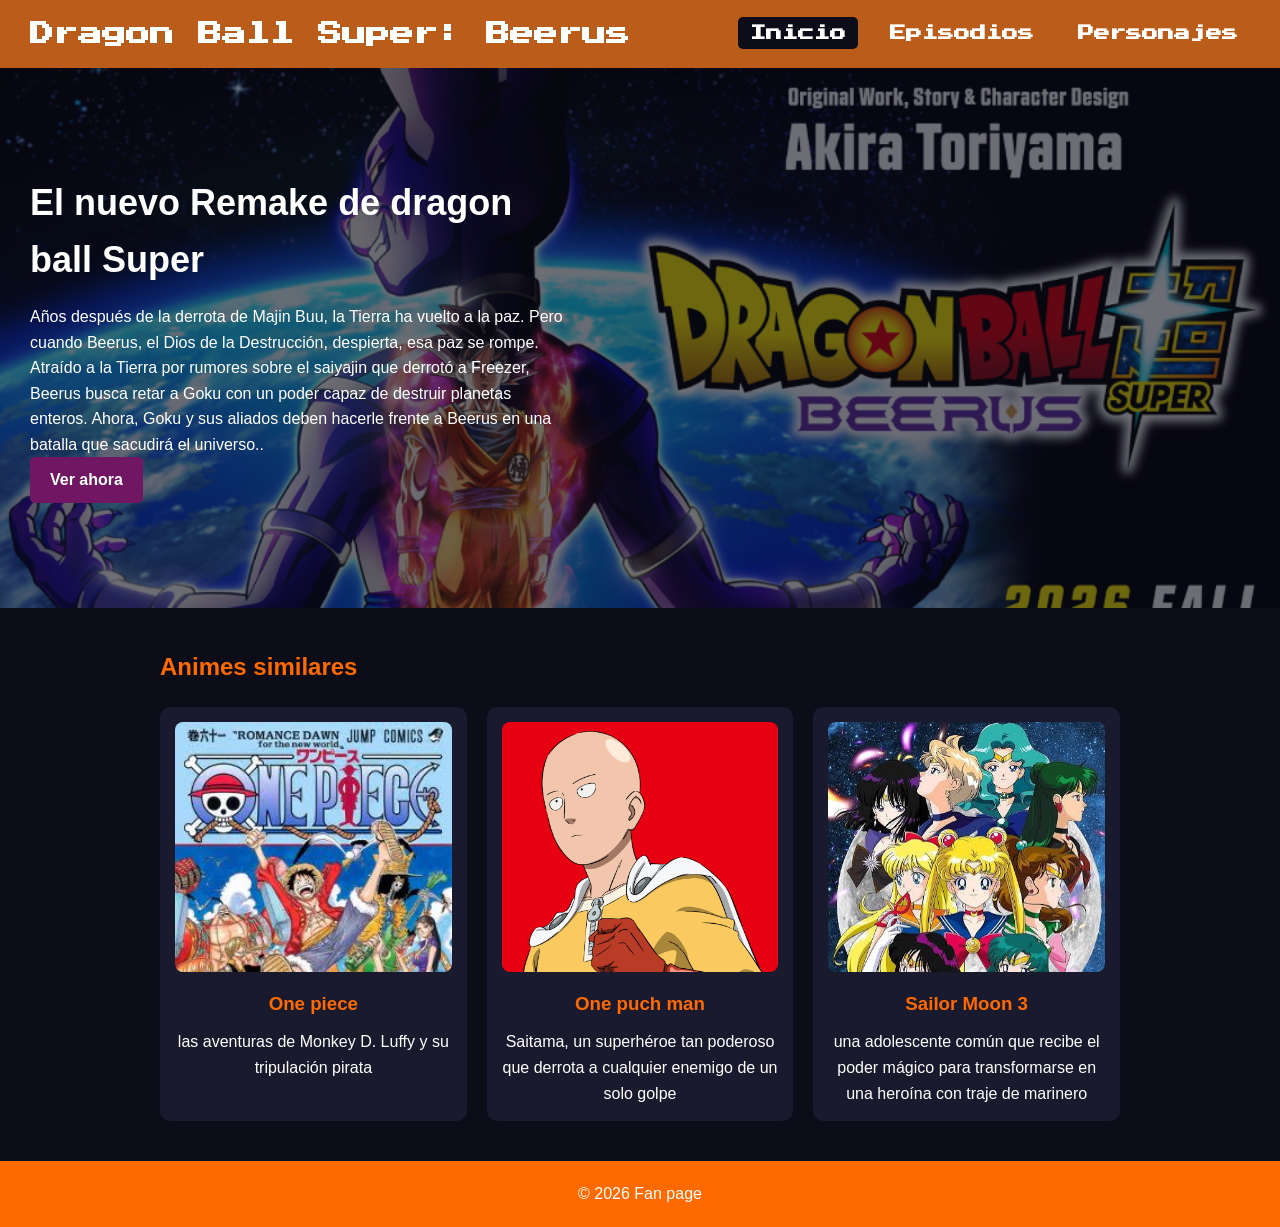
<file: index.html>
<!DOCTYPE html>
<html lang="es">
<head>
    <meta charset="UTF-8">
    <meta name="viewport" content="width=device-width, initial-scale=1.0">
    <title>Dragon Ball Super Beerus</title>
    <link rel="icon" type="image/jpg" href="imagenes/logo.jpg">
    <link rel="stylesheet" href="style.css">
</head>
<body>
    <header>
        <h1 class="logo"><a href="index.html">Dragon Ball Super: Beerus</a></h1>
        <button id="btn-menu" aria-label="Abrir menú">☰</button>
        <nav id="menu">
            <ul>
                <li><a href="index.html" class="activo">Inicio</a></li>
                <li><a href="episodios.html">Episodios</a></li>
                <li><a href="personajes.html">Personajes</a></li>
                
            </ul>
        </nav>
    </header>

    <main>
        <section class="portada">
            <img src="imagenes/portada2.png" alt="Portada de Dragon Ball Super Beerus">
            <div class="portada-texto">
                <h2>El nuevo Remake de dragon ball Super </h2>
                <p>Años después de la derrota de Majin Buu, la Tierra ha vuelto a la paz. Pero cuando Beerus, el Dios de la Destrucción, despierta, esa paz se rompe. Atraído a la Tierra por rumores sobre el saiyajin que derrotó a Freezer, Beerus busca retar a Goku con un poder capaz de destruir planetas enteros. Ahora, Goku y sus aliados deben hacerle frente a Beerus en una batalla que sacudirá el universo..</p>
                <!-- AQUÍ: enlace de YouTube del capítulo -->
                <a href="https://youtu.be/LQOqzG3Fq4s" target="_blank" class="boton">Ver ahora</a>
            </div>
        </section>

        <section class="contenido">
    <h2>Animes similares</h2>
    <div class="tarjetas">
        <div class="tarjeta">
         
            <img src="imagenes/anime1.jpg" alt="Nombre del anime 1">
            <h3>One piece</h3>
            <p> las aventuras de Monkey D. Luffy y su tripulación pirata</p>
        </div>
        <div class="tarjeta">
            <img src="imagenes/anime2.png" alt="Nombre del anime 2">
            <h3>One puch man</h3>
            <p>Saitama, un superhéroe tan poderoso que derrota a cualquier enemigo de un solo golpe</p>
        </div>
        <div class="tarjeta">
            <img src="imagenes/anime3.jpg" alt="Nombre del anime 3">
            <h3>Sailor Moon 3</h3>
            <p>una adolescente común que recibe el poder mágico para transformarse en una heroína con traje de marinero</p>
        </div>
    </div>
</section>
    </main>

    <footer>
        <p>&copy; <span id="anio"></span> Fan page</p>
    </footer>

    <script src="script.js"></script>
</body>
</html>
</file>
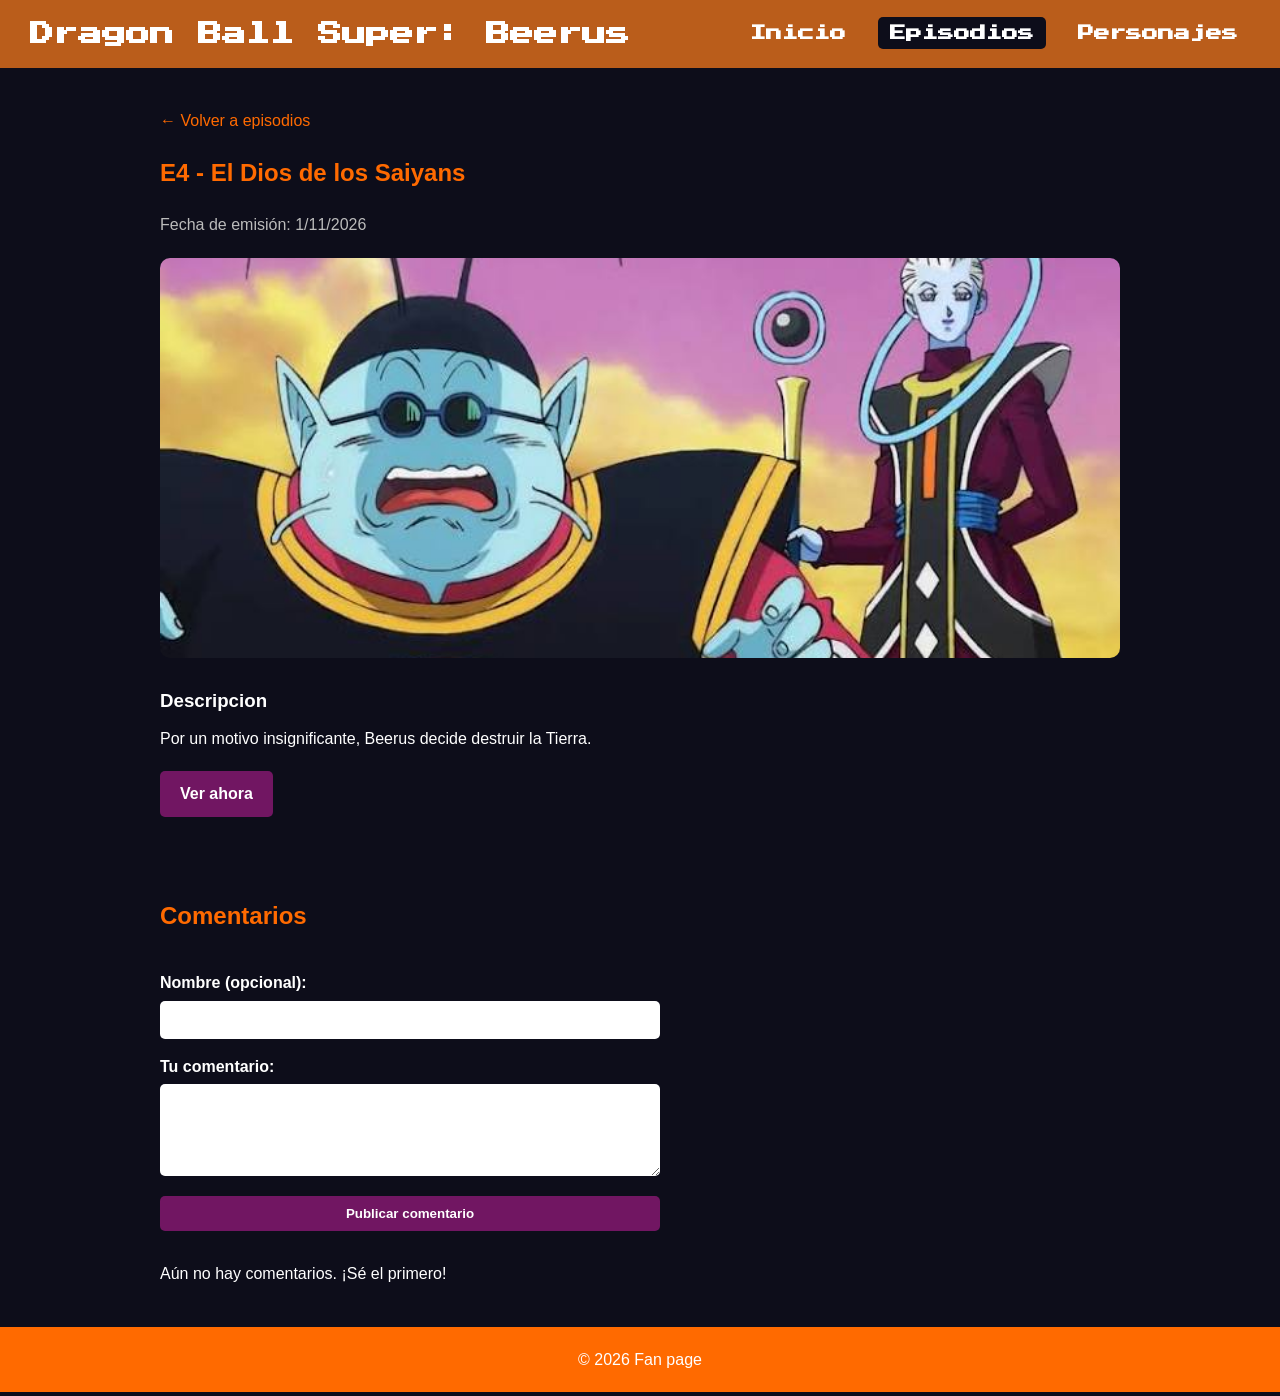
<file: episodeo4.html>
<!DOCTYPE html>
<html lang="es">
<head>
    <meta charset="UTF-8">
    <meta name="viewport" content="width=device-width, initial-scale=1.0">
    <title>Episodio 4 - Dragon Ball Super Beerus</title>
    <link rel="icon" type="image/jpeg" href="imagenes/logo.jpg">
    <link rel="stylesheet" href="style.css">
</head>
<body>
    <header>
       <h1 class="logo"><a href="index.html">Dragon Ball Super: Beerus</a></h1>
        <button id="btn-menu" aria-label="Abrir menú">☰</button>
        <nav id="menu">
            <ul>
                <li><a href="index.html">Inicio</a></li>
                <li><a href="episodios.html" class="activo">Episodios</a></li>
                <li><a href="personajes.html">Personajes</a></li>
            </ul>
        </nav>
    </header>

    <main>
        <section class="contenido">
            <a href="episodios.html" class="volver">← Volver a episodios</a>

            <h2>E4 - El Dios de los Saiyans</h2>
            <p class="fecha">Fecha de emisión: 1/11/2026</p>

            <img src="imagenes/cap4.jpg" alt="Episodio 4" class="imagen-episodio">

            <h3>Descripcion</h3>
            <p>Por un motivo insignificante, Beerus decide destruir la Tierra.</p>

            <a href="https://youtu.be/HSBAuwZpLYQ" target="_blank" class="boton">Ver ahora</a>
        </section>

        <section class="contenido">
            <h2>Comentarios</h2>

            <!-- data-episodio: debe ser distinto en cada página (1, 2, 3...) -->
            <form id="form-comentario" data-episodio="4">
                <label for="nombre-comentario">Nombre (opcional):</label>
                <input type="text" id="nombre-comentario" maxlength="30">

                <label for="texto-comentario">Tu comentario:</label>
                <textarea id="texto-comentario" rows="4" required></textarea>

                <button type="submit" class="boton">Publicar comentario</button>
            </form>

            <div id="lista-comentarios"></div>
        </section>
    </main>

    <footer>
        <p>&copy; <span id="anio"></span> Fan page</p>
    </footer>

    <script src="script.js"></script>
</body>
</html>
</file>
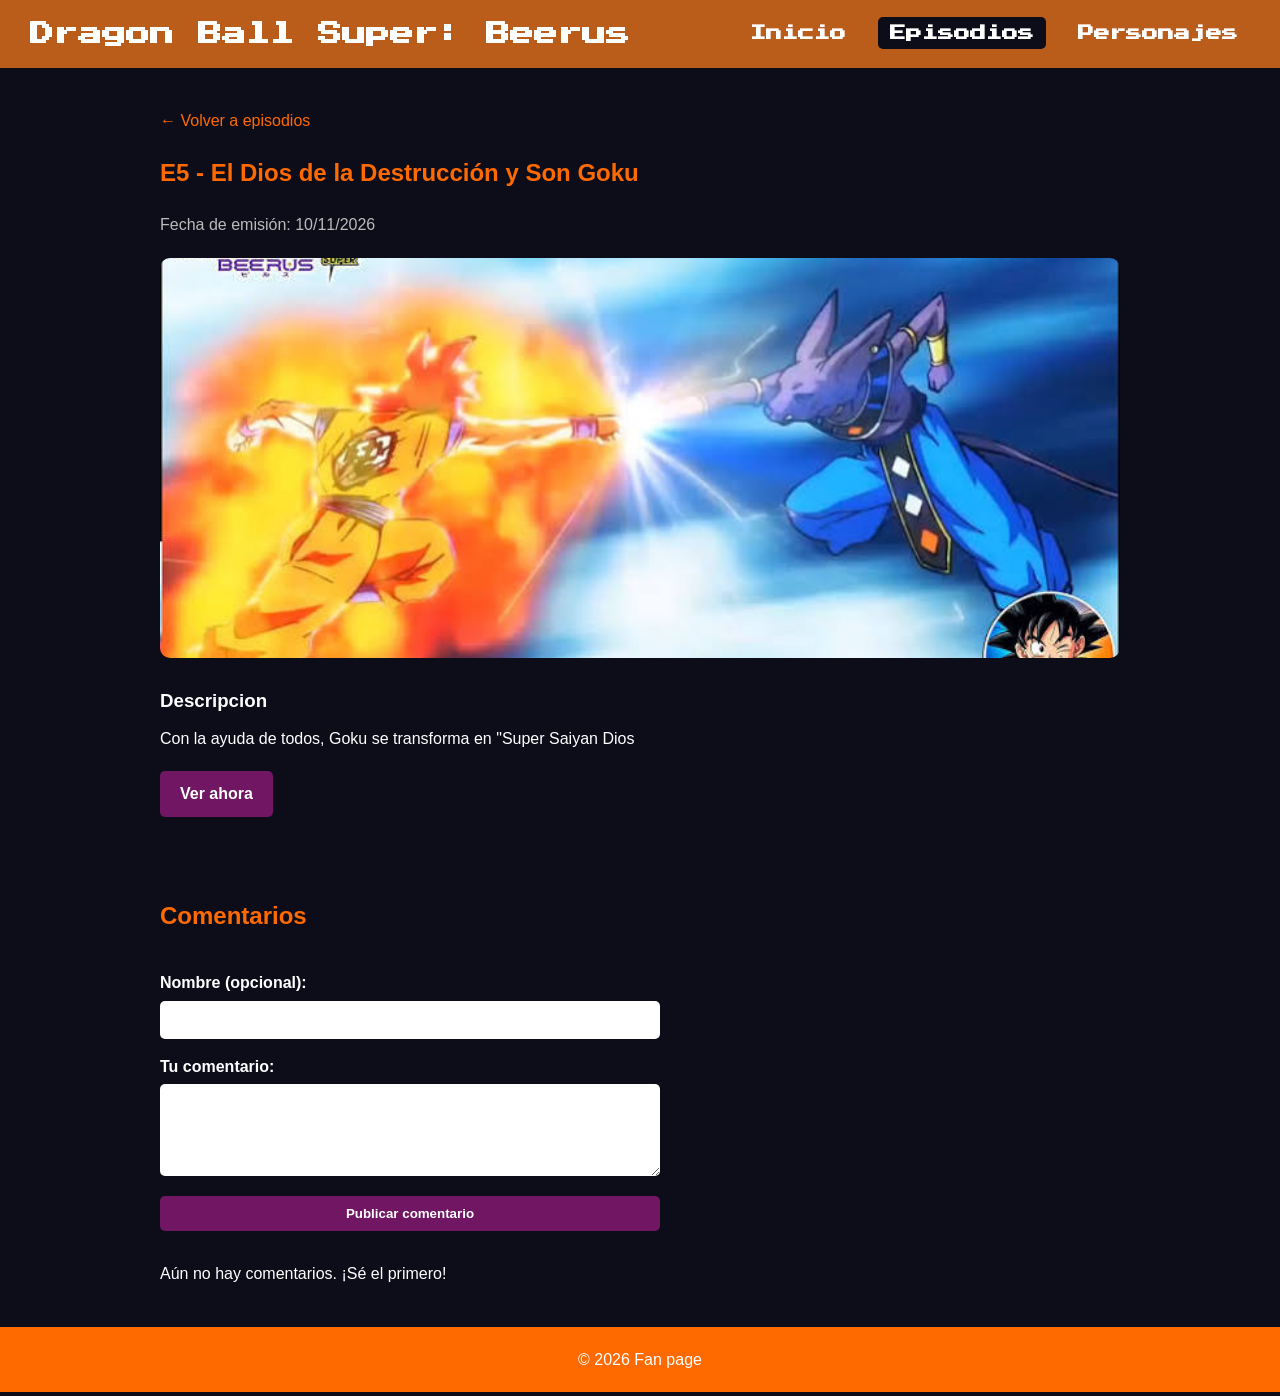
<file: episodeo5.html>
<!DOCTYPE html>
<html lang="es">
<head>
    <meta charset="UTF-8">
    <meta name="viewport" content="width=device-width, initial-scale=1.0">
    <title>Episodio 5 - Dragon Ball Super Beerus</title>
    <link rel="icon" type="image/jpeg" href="imagenes/logo.jpg">
    <link rel="stylesheet" href="style.css">
</head>
<body>
    <header>
       <h1 class="logo"><a href="index.html">Dragon Ball Super: Beerus</a></h1>
        <button id="btn-menu" aria-label="Abrir menú">☰</button>
        <nav id="menu">
            <ul>
                <li><a href="index.html">Inicio</a></li>
                <li><a href="episodios.html" class="activo">Episodios</a></li>
                <li><a href="personajes.html">Personajes</a></li>
            </ul>
        </nav>
    </header>

    <main>
        <section class="contenido">
            <a href="episodios.html" class="volver">← Volver a episodios</a>

            <h2>E5 - El Dios de la Destrucción y Son Goku</h2>
            <p class="fecha">Fecha de emisión: 10/11/2026</p>

            <img src="imagenes/cap5.jpg" alt="Episodio 5" class="imagen-episodio">

            <h3>Descripcion</h3>
            <p>Con la ayuda de todos, Goku se transforma en "Super Saiyan Dios</p>

            <a href="https://youtu.be/Xa9CxnoFup0" target="_blank" class="boton">Ver ahora</a>
        </section>

        <section class="contenido">
            <h2>Comentarios</h2>

            
            <form id="form-comentario" data-episodio="5">
                <label for="nombre-comentario">Nombre (opcional):</label>
                <input type="text" id="nombre-comentario" maxlength="30">

                <label for="texto-comentario">Tu comentario:</label>
                <textarea id="texto-comentario" rows="4" required></textarea>

                <button type="submit" class="boton">Publicar comentario</button>
            </form>

            <div id="lista-comentarios"></div>
        </section>
    </main>

    <footer>
        <p>&copy; <span id="anio"></span> Fan page</p>
    </footer>

    <script src="script.js"></script>
</body>
</html>
</file>
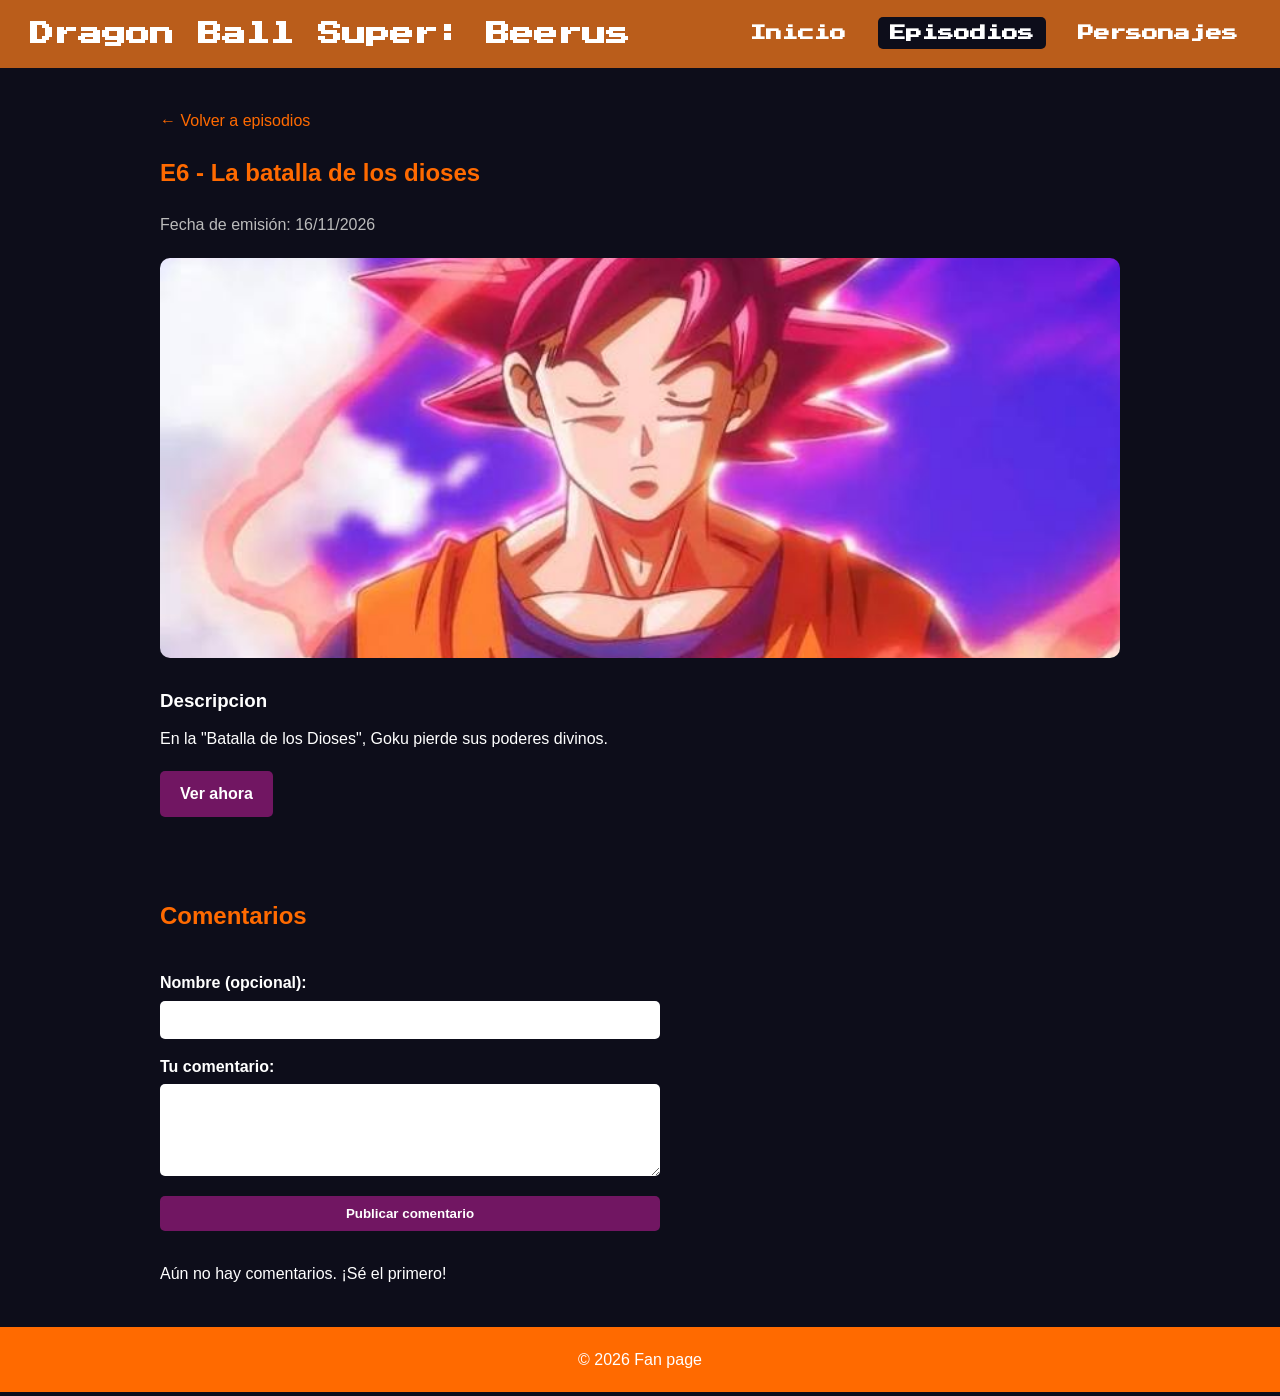
<file: episodeo6.html>
<!DOCTYPE html>
<html lang="es">
<head>
    <meta charset="UTF-8">
    <meta name="viewport" content="width=device-width, initial-scale=1.0">
    <title>Episodio 6 - Dragon Ball Super Beerus</title>
    <link rel="icon" type="image/jpeg" href="imagenes/logo.jpg">
    <link rel="stylesheet" href="style.css">
</head>
<body>
    <header>
        <h1 class="logo"><a href="index.html">Dragon Ball Super: Beerus</a></h1>
        <button id="btn-menu" aria-label="Abrir menú">☰</button>
        <nav id="menu">
            <ul>
                <li><a href="index.html">Inicio</a></li>
                <li><a href="episodios.html" class="activo">Episodios</a></li>
                <li><a href="personajes.html">Personajes</a></li>
            </ul>
        </nav>
    </header>

    <main>
        <section class="contenido">
            <a href="episodios.html" class="volver">← Volver a episodios</a>

            <h2>E6 - La batalla de los dioses</h2>
            <p class="fecha">Fecha de emisión: 16/11/2026</p>

            <img src="imagenes/cap6.jpg" alt="Episodio 1" class="imagen-episodio">

            <h3>Descripcion</h3>
            <p>En la "Batalla de los Dioses", Goku pierde sus poderes divinos.</p>

            <a href="https://youtu.be/ngo_YQXFPAA" target="_blank" class="boton">Ver ahora</a>
        </section>

        <section class="contenido">
            <h2>Comentarios</h2>

            <form id="form-comentario" data-episodio="6">
                <label for="nombre-comentario">Nombre (opcional):</label>
                <input type="text" id="nombre-comentario" maxlength="30">

                <label for="texto-comentario">Tu comentario:</label>
                <textarea id="texto-comentario" rows="4" required></textarea>

                <button type="submit" class="boton">Publicar comentario</button>
            </form>

            <div id="lista-comentarios"></div>
        </section>
    </main>

    <footer>
        <p>&copy; <span id="anio"></span> Fan page</p>
    </footer>

    <script src="script.js"></script>
</body>
</html>
</file>
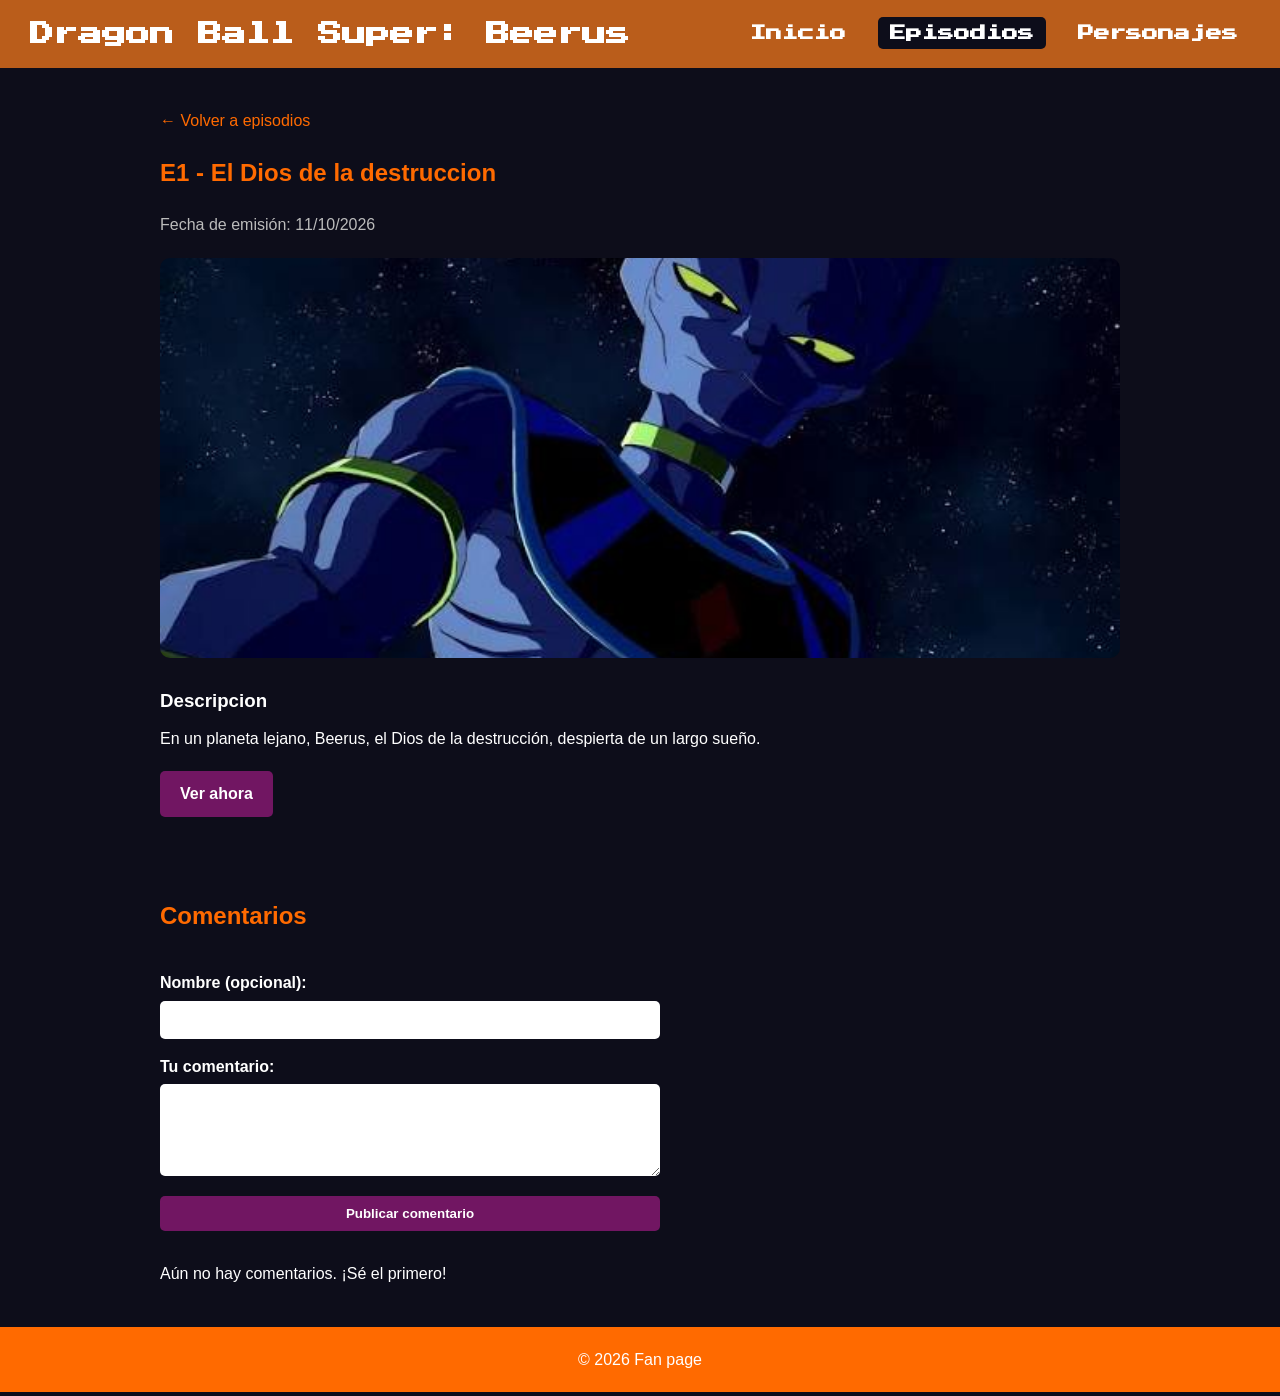
<file: episodio1.html>
<!DOCTYPE html>
<html lang="es">
<head>
    <meta charset="UTF-8">
    <meta name="viewport" content="width=device-width, initial-scale=1.0">
    <title>Episodio 1 - Dragon Ball Super Beerus</title>
    <link rel="icon" type="image/jpeg" href="imagenes/logo.jpg">
    <link rel="stylesheet" href="style.css">
</head>
<body>
    <header>
        <h1 class="logo"><a href="index.html">Dragon Ball Super: Beerus</a></h1>
        <button id="btn-menu" aria-label="Abrir menú">☰</button>
        <nav id="menu">
            <ul>
                <li><a href="index.html">Inicio</a></li>
                <li><a href="episodios.html" class="activo">Episodios</a></li>
                <li><a href="personajes.html">Personajes</a></li>
            </ul>
        </nav>
    </header>

    <main>
        <section class="contenido">
            <a href="episodios.html" class="volver">← Volver a episodios</a>

            <h2>E1 - El Dios de la destruccion</h2>
            <p class="fecha">Fecha de emisión: 11/10/2026</p>

            <img src="imagenes/cap11.jpg" alt="Episodio 1" class="imagen-episodio">

            <h3>Descripcion</h3>
            <p>En un planeta lejano, Beerus, el Dios de la destrucción, despierta de un largo sueño.</p>

            <a href="https://youtu.be/LQOqzG3Fq4s" target="_blank" class="boton">Ver ahora</a>
        </section>

        <section class="contenido">
            <h2>Comentarios</h2>

            <form id="form-comentario" data-episodio="1">
                <label for="nombre-comentario">Nombre (opcional):</label>
                <input type="text" id="nombre-comentario" maxlength="30">

                <label for="texto-comentario">Tu comentario:</label>
                <textarea id="texto-comentario" rows="4" required></textarea>

                <button type="submit" class="boton">Publicar comentario</button>
            </form>

            <div id="lista-comentarios"></div>
        </section>
    </main>

    <footer>
        <p>&copy; <span id="anio"></span> Fan page</p>
    </footer>

    <script src="script.js"></script>
</body>
</html>
</file>
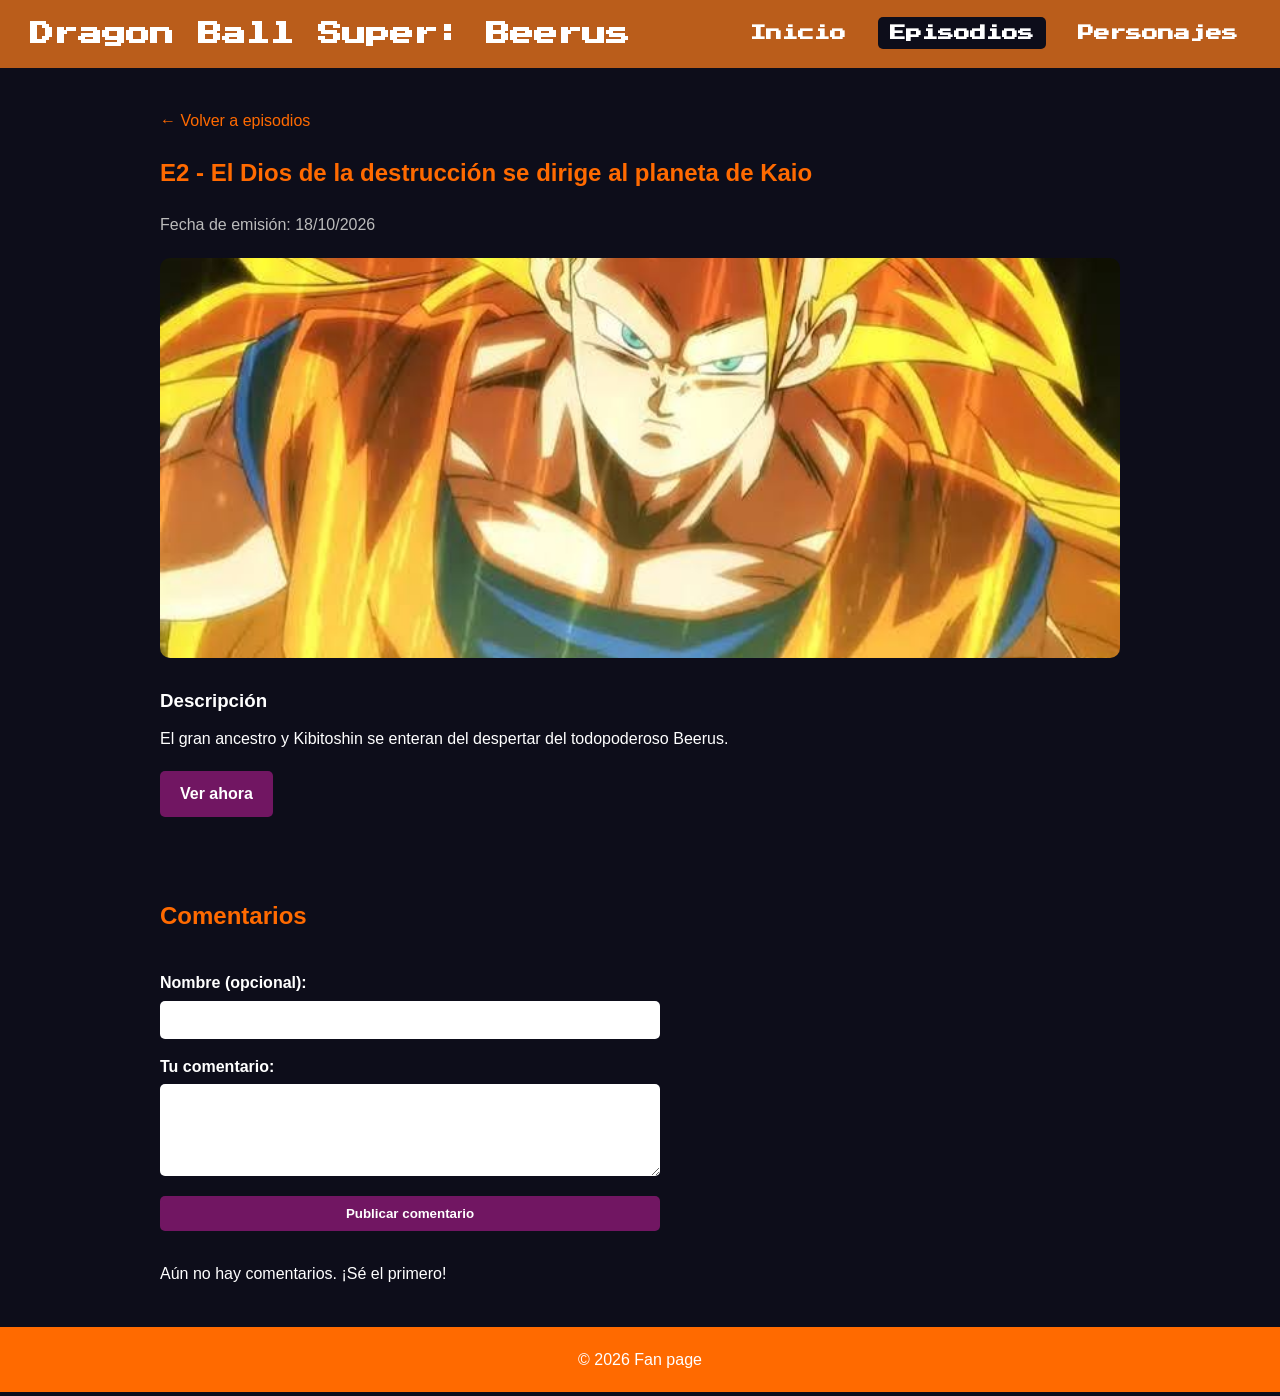
<file: episodio2.html>
<!DOCTYPE html>
<html lang="es">
<head>
    <meta charset="UTF-8">
    <meta name="viewport" content="width=device-width, initial-scale=1.0">
    <title>Episodio 2 - Dragon Ball Super Beerus</title>
    <link rel="icon" type="image/jpeg" href="imagenes/logo.jpg">
    <link rel="stylesheet" href="style.css">
</head>
<body>
    <header>
        <h1 class="logo"><a href="index.html">Dragon Ball Super: Beerus</a></h1>
        <button id="btn-menu" aria-label="Abrir menú">☰</button>
        <nav id="menu">
            <ul>
                <li><a href="index.html">Inicio</a></li>
                <li><a href="episodios.html" class="activo">Episodios</a></li>
                <li><a href="personajes.html">Personajes</a></li>
            </ul>
        </nav>
    </header>

    <main>
        <section class="contenido">
            <a href="episodios.html" class="volver">← Volver a episodios</a>

            <h2>E2 - El Dios de la destrucción se dirige al planeta de Kaio</h2>
            <p class="fecha">Fecha de emisión: 18/10/2026</p>

           
            <img src="imagenes/CAP2.jpg" alt="Episodio 3" class="imagen-episodio">

            <h3>Descripción</h3>
           
            <p>El gran ancestro y Kibitoshin se enteran del despertar del todopoderoso Beerus.</p>

           
            <a href="https://youtu.be/M_xGDUwLUyQ" class="boton">Ver ahora</a>
        </section>

        <section class="contenido">
            <h2>Comentarios</h2>

            <form id="form-comentario" data-episodio="2">
                <label for="nombre-comentario">Nombre (opcional):</label>
                <input type="text" id="nombre-comentario" maxlength="30">

                <label for="texto-comentario">Tu comentario:</label>
                <textarea id="texto-comentario" rows="4" required></textarea>

                <button type="submit" class="boton">Publicar comentario</button>
            </form>

            <div id="lista-comentarios"></div>
        </section>
    </main>

    <footer>
        <p>&copy; <span id="anio"></span> Fan page</p>
    </footer>

    <script src="script.js"></script>
</body>
</html>
</file>
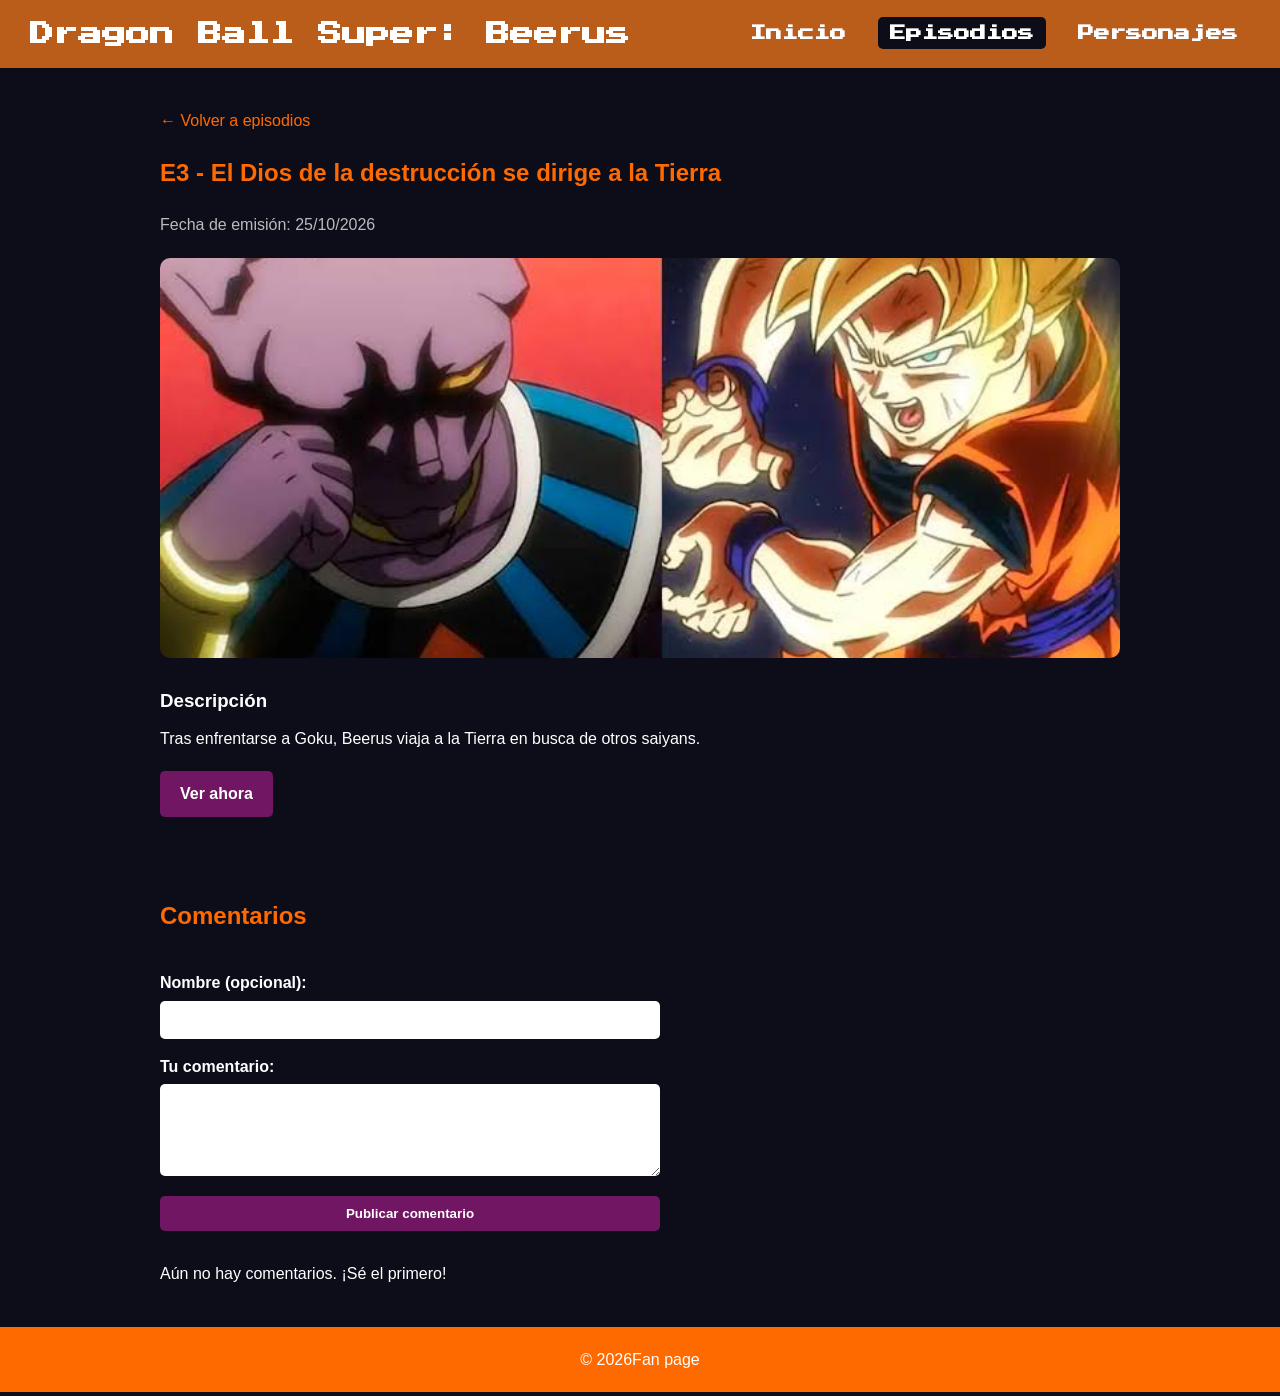
<file: episodio3.html>
<!DOCTYPE html>
<html lang="es">
<head>
    <meta charset="UTF-8">
    <meta name="viewport" content="width=device-width, initial-scale=1.0">
    <title>Episodio 3 - Dragon Ball Super Beerus</title>
    <link rel="icon" type="image/jpg" href="imagenes/logo.jpg">
    <link rel="stylesheet" href="style.css">
</head>
<body>
    <header>
       <h1 class="logo"><a href="index.html">Dragon Ball Super: Beerus</a></h1>
        <button id="btn-menu" aria-label="Abrir menú">☰</button>
        <nav id="menu">
            <ul>
                <li><a href="index.html">Inicio</a></li>
                <li><a href="episodios.html" class="activo">Episodios</a></li>
                <li><a href="personajes.html">Personajes</a></li>
            </ul>
        </nav>
    </header>

    <main>
        <section class="contenido">
            <a href="episodios.html" class="volver">← Volver a episodios</a>

            <h2>E3 - El Dios de la destrucción se dirige a la Tierra</h2>
            <p class="fecha">Fecha de emisión: 25/10/2026</p>

           
            <img src="imagenes/cap3.jpg" alt="Episodio 3" class="imagen-episodio">

            <h3>Descripción</h3>

            <p>Tras enfrentarse a Goku, Beerus viaja a la Tierra en busca de otros saiyans.</p>

         
            <a href="https://youtu.be/JRdXaloClxY" target="_blank" class="boton">Ver ahora</a>
        </section>

        <section class="contenido">
            <h2>Comentarios</h2>

            <form id="form-comentario" data-episodio="3">
                <label for="nombre-comentario">Nombre (opcional):</label>
                <input type="text" id="nombre-comentario" maxlength="30">

                <label for="texto-comentario">Tu comentario:</label>
                <textarea id="texto-comentario" rows="4" required></textarea>

                <button type="submit" class="boton">Publicar comentario</button>
            </form>

            <div id="lista-comentarios"></div>
        </section>
    </main>

    <footer>
        <p>&copy; <span id="anio"></span>Fan page</p>
    </footer>

    <script src="script.js"></script>
</body>
</html>
</file>
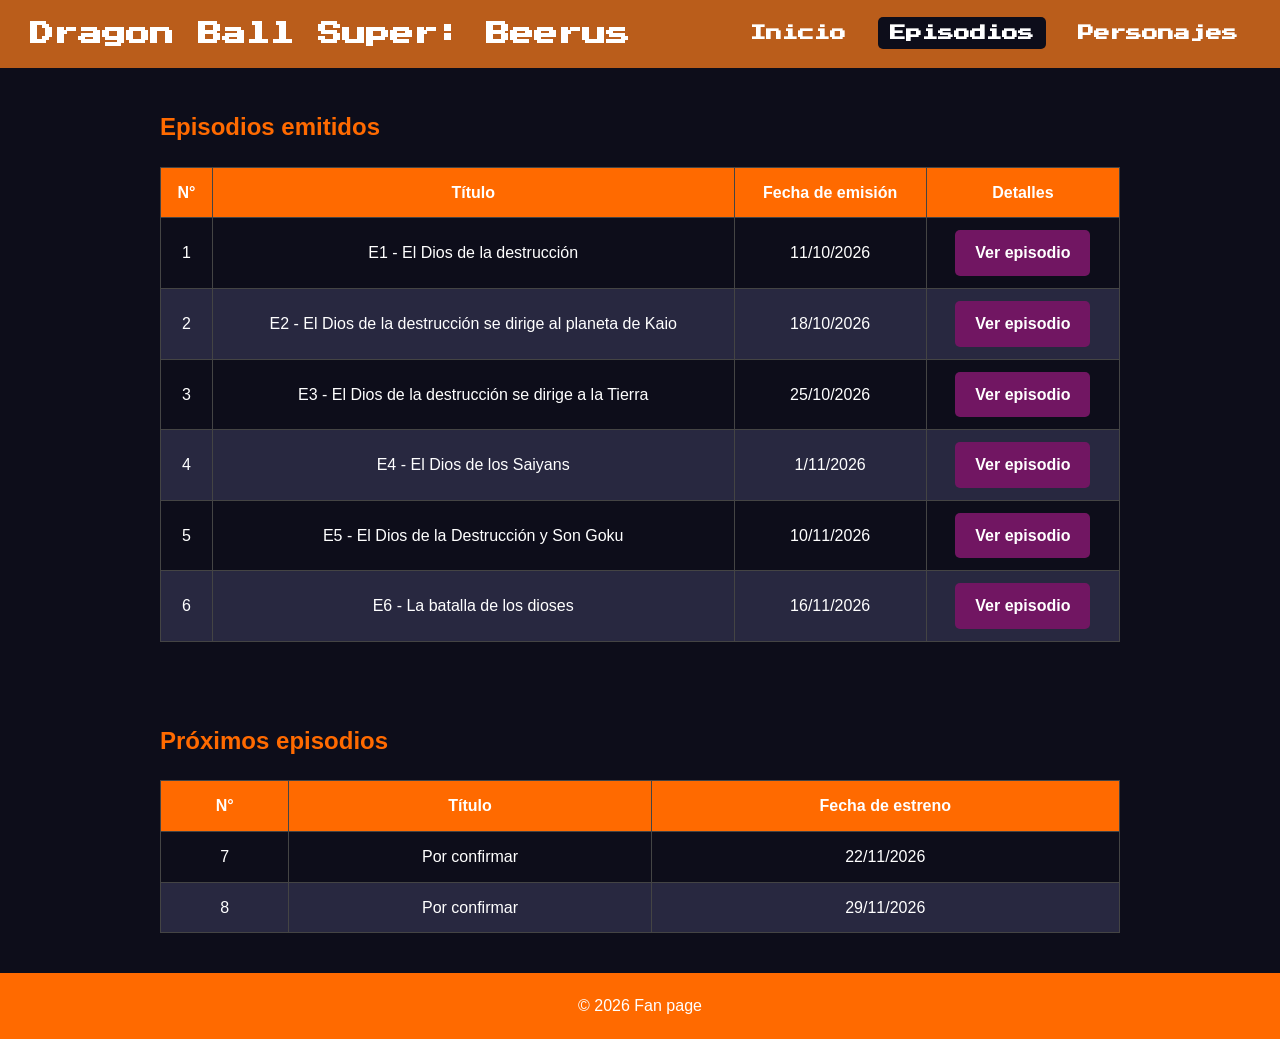
<file: episodios.html>
<!DOCTYPE html>
<html lang="es">
<head>
    <meta charset="UTF-8">
    <meta name="viewport" content="width=device-width, initial-scale=1.0">
    <title>Dragon Ball Super Beerus - Episodios</title>
    <link rel="icon" type="image/jpg" href="imagenes/logo.jpg">
    <link rel="stylesheet" href="style.css">
</head>
<body>
    <header>
        <h1 class="logo"><a href="index.html">Dragon Ball Super: Beerus</a></h1>
        <button id="btn-menu" aria-label="Abrir menú">☰</button>
        <nav id="menu">
            <ul>
                <li><a href="index.html">Inicio</a></li>
                <li><a href="episodios.html" class="activo">Episodios</a></li>
                <li><a href="personajes.html">Personajes</a></li>
            </ul>
        </nav>
    </header>

    <main>
        <section class="contenido">
            <h2>Episodios emitidos</h2>
            <div class="tabla-contenedor">
                <table>
                    <thead>
                        <tr>
                            <th>N°</th>
                            <th>Título</th>
                            <th>Fecha de emisión</th>
                            <th>Detalles</th>
                        </tr>
                    </thead>
                    <tbody>
                        <tr>
                            <td>1</td>
                            <td>E1 - El Dios de la destrucción</td>
                            <td>11/10/2026</td>
                            <td><a href="episodio1.html" class="boton">Ver episodio</a></td>
                        </tr>
                        <tr>
                            <td>2</td>
                            <td>E2 - El Dios de la destrucción se dirige al planeta de Kaio</td>
                            <td>18/10/2026</td>
                            <td><a href="episodio2.html" class="boton">Ver episodio</a></td>
                        </tr>
                        <tr>
                            <td>3</td>
                            <td>E3 - El Dios de la destrucción se dirige a la Tierra</td>
                            <td>25/10/2026</td>
                            <td><a href="episodio3.html" class="boton">Ver episodio</a></td>
                        </tr>
                        <tr>
                            <td>4</td>
                            <td>E4 - El Dios de los Saiyans</td>
                            <td>1/11/2026</td>
                            <td><a href="episodeo4.html" class="boton">Ver episodio</a></td>
                        </tr>
                        <tr>
                            <td>5</td>
                            <td>E5 - El Dios de la Destrucción y Son Goku</td>
                            <td>10/11/2026</td>
                            <td><a href="episodeo5.html" class="boton">Ver episodio</a></td>
                        </tr>
                        <tr>
                            <td>6</td>
                            <td>E6 - La batalla de los dioses</td>
                            <td>16/11/2026</td>
                            <td><a href="episodeo6.html" class="boton">Ver episodio</a></td>
                        </tr>
                    </tbody>
                </table>
            </div>
        </section>

        <section class="contenido">
            <h2>Próximos episodios</h2>
            <div class="tabla-contenedor">
                <table>
                    <thead>
                        <tr>
                            <th>N°</th>
                            <th>Título</th>
                            <th>Fecha de estreno</th>
                        </tr>
                    </thead>
                    <tbody>
                        <tr>
                            <td>7</td>
                            <td>Por confirmar</td>
                            <td>22/11/2026</td>
                        </tr>
                        <tr>
                            <td>8</td>
                            <td>Por confirmar</td>
                            <td>29/11/2026</td>
                        </tr>
                    </tbody>
                </table>
            </div>
        </section>
    </main>

    <footer>
        <p>&copy; <span id="anio"></span> Fan page</p>
    </footer>

    <script src="script.js"></script>
</body>
</html>
</file>
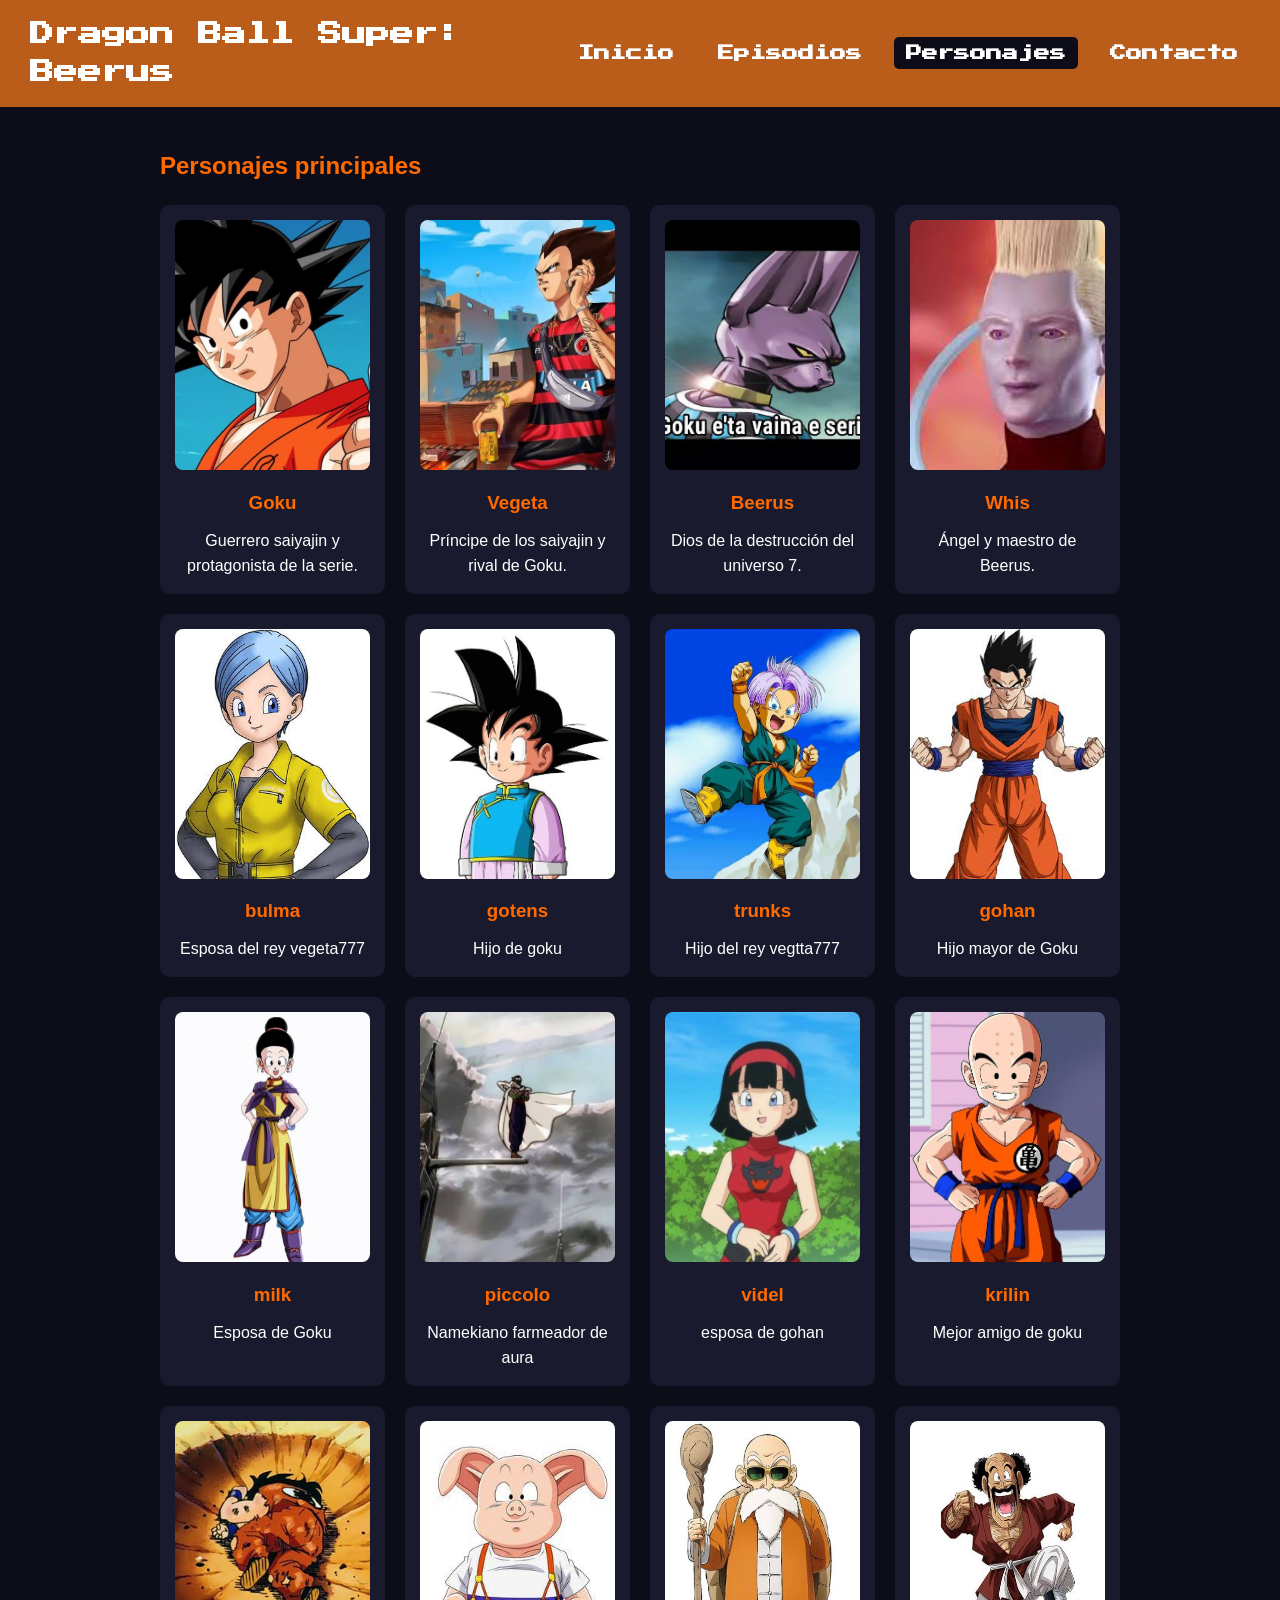
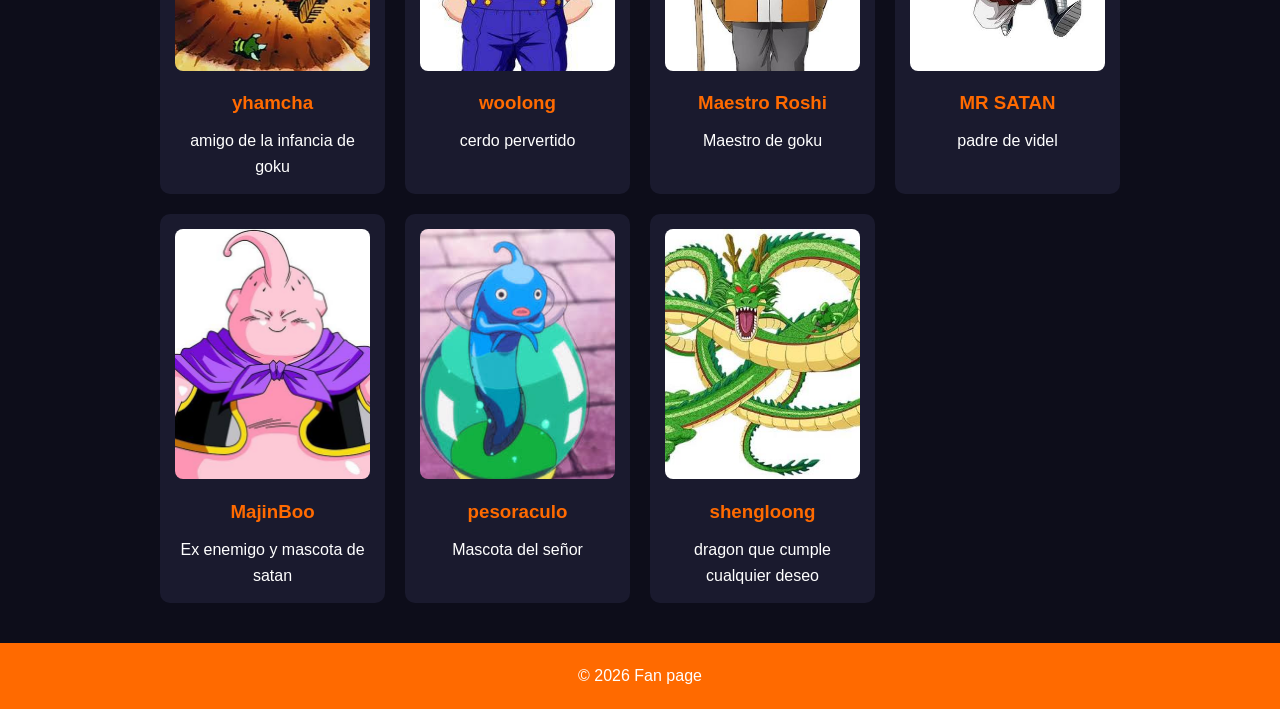
<file: personajes.html>
<!DOCTYPE html>
<html lang="es">
<head>
    <meta charset="UTF-8">
    <meta name="viewport" content="width=device-width, initial-scale=1.0">
    <title>Dragon Ball Super Beerus - Personajes</title>
    <link rel="icon" type="image/jpg" href="imagenes/logo.jpg">
    <link rel="stylesheet" href="style.css">
</head>
<body>
    <header>
        <h1 class="logo"><a href="index.html">Dragon Ball Super: Beerus</a></h1>
        <button id="btn-menu" aria-label="Abrir menú">☰</button>
        <nav id="menu">
            <ul>
                <li><a href="index.html">Inicio</a></li>
                <li><a href="episodios.html">Episodios</a></li>
                <li><a href="personajes.html" class="activo">Personajes</a></li>
                <li><a href="contacto.html">Contacto</a></li>
            </ul>
        </nav>
    </header>

    <main>
        <section class="contenido">
            <h2>Personajes principales</h2>
            <div class="tarjetas">
                <div class="tarjeta">
                    <!-- AQUÍ: imagen de Goku -->
                    <img src="imagenes/goku.png" alt="Goku">
                    <h3>Goku</h3>
                    <p>Guerrero saiyajin y protagonista de la serie.</p>
                </div>
                <div class="tarjeta">
                    <!-- AQUÍ: imagen de Vegeta -->
                    <img src="imagenes/vegetta.jpg" alt="Vegeta">
                    <h3>Vegeta</h3>
                    <p>Príncipe de los saiyajin y rival de Goku.</p>
                </div>
                <div class="tarjeta">
                    <!-- AQUÍ: imagen de Beerus -->
                    <img src="imagenes/bills.jpg" alt="Beerus">
                    <h3>Beerus</h3>
                    <p>Dios de la destrucción del universo 7.</p>
                </div>
                <div class="tarjeta">
                    <!-- AQUÍ: imagen de Whis -->
                    <img src="imagenes/whis.jpg" alt="Whis">
                    <h3>Whis</h3>
                    <p>Ángel y maestro de Beerus.</p>
                </div>
                 <div class="tarjeta">
                    <img src="imagenes/bulma.jpg" alt="Whis">
                    <h3>bulma</h3>
                    <p>Esposa del rey vegeta777</p>
                </div>
                 <div class="tarjeta">
                    <img src="imagenes/goten.jpg" alt="Whis">
                    <h3>gotens</h3>
                    <p>Hijo de goku</p>
                </div>
                 <div class="tarjeta">
                    <img src="imagenes/trunks.jpg" alt="Whis">
                    <h3>trunks</h3>
                    <p>Hijo del rey vegtta777</p>
                </div>
                 <div class="tarjeta">
                    <img src="imagenes/gohan.jpg" alt="Whis">
                    <h3>gohan</h3>
                    <p>Hijo mayor de Goku</p>
                </div>
                 <div class="tarjeta">
                    <img src="imagenes/milk.jpg" alt="Whis">
                    <h3>milk</h3>
                    <p>Esposa de Goku</p>
                </div>
                 <div class="tarjeta">
                    <img src="imagenes/piccolo.jpg" alt="Whis">
                    <h3>piccolo</h3>
                    <p>Namekiano farmeador de aura</p>
                </div>
                 <div class="tarjeta">
                    <img src="imagenes/videl.jpg" alt="Whis">
                    <h3>videl</h3>
                    <p>esposa de gohan</p>
                </div>
                 <div class="tarjeta">
                    <img src="imagenes/krilin.jpg" alt="Whis">
                    <h3>krilin</h3>
                    <p>Mejor amigo de goku</p>
                </div>
                
                 <div class="tarjeta">
                    <img src="imagenes/yamcha.jpg" alt="Whis">
                    <h3>yhamcha</h3>
                    <p>amigo de la infancia de goku</p>
                </div>
                 
                 <div class="tarjeta">
                    <img src="imagenes/woolong.jpg" alt="Whis">
                    <h3>woolong</h3>
                    <p>cerdo pervertido</p>
                </div>
                 
                 <div class="tarjeta">
                    <img src="imagenes/mroshi.jpg" alt="Whis">
                    <h3>Maestro Roshi</h3>
                    <p>Maestro de goku</p>
                </div>
                 
                 <div class="tarjeta">
                    <img src="imagenes/mrsatan.jpg" alt="Whis">
                    <h3>MR SATAN</h3>
                    <p>padre de videl</p>
                </div>
                 
                 <div class="tarjeta">
                    <img src="imagenes/majin.jpg" alt="Whis">
                    <h3>MajinBoo</h3>
                    <p>Ex enemigo y mascota de satan</p>
                
                 </div>
                 <div class="tarjeta">
                    <img src="imagenes/pez.jpg" alt="Whis">
                    <h3>pesoraculo</h3>
                    <p>Mascota del señor</p>
                </div>
                 <div class="tarjeta">
                    <img src="imagenes/sh.jpg" alt="Whis">
                    <h3>shengloong</h3>
                    <p>dragon que cumple cualquier deseo</p>
                </div>
                
            </div>
        </section>

        
    </main>

    <footer>
        <p>&copy; <span id="anio"></span> Fan page</p>
    </footer>

    <script src="script.js"></script>
</body>
</html>
</file>
<file: style.css>
@import url('https://fonts.googleapis.com/css2?family=Bebas+Neue&display=swap');
@import url('https://fonts.googleapis.com/css2?family=Press+Start+2P&display=swap');
* {
    margin: 0;
    padding: 0;
    box-sizing: border-box;
}


body {
      font-family: Arial, Helvetica, sans-serif;

    background-color: #0d0d1a;
    color: white;
    line-height: 1.6;
}

a {
    text-decoration: none;
}

ul {
    list-style: none;
}
header {
    font-family: "Press Start 2P", system-ui;
    background-color: #ba5d1b;
    display: flex;
    justify-content: space-between;
    align-items: center;
    padding: 15px 30px;
    position: relative;
}

.logo {
    font-size: 24px;
}

nav ul {
    display: flex;
    gap: 20px;
}

nav a {
    color: white;
    font-weight: bold;
    padding: 8px 12px;
    border-radius: 5px;
}

nav a:hover,
nav a.activo {
    background-color: #0d0d1a;
}

#btn-menu {
    display: none;
    background: none;
    border: none;
    color: white;
    font-size: 30px;
    cursor: pointer;
}

.portada {
    position: relative;
    min-height: 60vh;
    display: flex;
    align-items: center;
}

.portada img {
    position: absolute;
    width: 100%;
    height: 100%;
    object-fit: cover;
    opacity: 0.4;
}

.portada-texto {
    position: relative;
    padding: 40px 30px;
    max-width: 600px;
}

.portada-texto h2 {
    font-size: 36px;
    margin-bottom: 15px;
}

.contenido {
    max-width: 1000px;
    margin: 0 auto;
    padding: 40px 20px;
}


.contenido h2 {
    color:#ff6a00 ;
    margin-bottom: 20px;
}

.contenido li {
    margin-bottom: 8px;
    list-style: disc inside;
}

.boton {
    display: inline-block;
    background-color: #711662;
    color: white;
    padding: 10px 20px;
    border: none;
    border-radius: 5px;
    font-weight: bold;
    cursor: pointer;
}

.boton:hover {
    background-color: #145d08;
}


.tabla-contenedor {
    overflow-x: auto;
}

table {
    width: 100%;
    border-collapse: collapse;
}

th, td {
    border: 1px solid #444;
    padding: 12px;
    text-align: center;
}

th {
    background-color: #ff6a00;
}

tr:nth-child(even) {
    background-color: #282840;
}
.tarjetas {
    display: grid;
    grid-template-columns: repeat(auto-fit, minmax(220px, 1fr));
    gap: 20px;
}

.tarjeta {
    background-color: #1a1a2e;
    border-radius: 10px;
    padding: 15px;
    text-align: center;
}

.tarjeta img {
    width: 100%;
    height: 250px;
    object-fit: cover;
    object-position: top;
    border-radius: 8px;
    margin-bottom: 10px;
}

.tarjeta h3 {
    color: #ff6a00;
}


form {
    display: flex;
    flex-direction: column;
    max-width: 500px;
}

label {
    margin-top: 15px;
    font-weight: bold;
}

input, select, textarea {
    padding: 10px;
    margin-top: 5px;
    border-radius: 5px;
    border: none;
    font-size: 16px;
}

form .boton {
    margin-top: 20px;
}
footer {
    background-color: #ff6a00;
    text-align: center;
    padding: 20px;
}


@media (max-width: 768px) {
    #btn-menu {
        display: block;
    }

    nav {
        display: none;
        position: absolute;
        top: 100%;
        left: 0;
        right: 0;
        background-color: #1a1a2e;
        z-index: 10;
    }

    nav.abierto {
        display: block;
    }

    nav ul {
        flex-direction: column;
        gap: 0;
    }

    nav a {
        display: block;
        padding: 15px 30px;
    }

    .logo {
        font-size: 18px;
    }


    .portada-texto h2 {
        font-size: 26px;
    }
}
.logo a {
    color: white;
}

.logo a:hover {
    color: #ffd700;
}

.volver {
    display: inline-block;
    color: #ff6a00;
    margin-bottom: 20px;
}

.fecha {
    color: #bbb;
    margin-bottom: 15px;
}

.imagen-episodio {
    width: 100%;
    max-height: 400px;
    object-fit: cover;
    border-radius: 10px;
    margin-bottom: 20px;
}

.contenido h3 {
    margin-bottom: 10px;
}

.contenido > p {
    margin-bottom: 20px;
}


#lista-comentarios {
    margin-top: 30px;
}

.comentario {
    background-color: #1a1a2e;
    border-left: 4px solid #ff6a00;
    border-radius: 5px;
    padding: 12px 15px;
    margin-bottom: 15px;
}

.comentario strong {
    color: #ff6a00;
}
</file>
